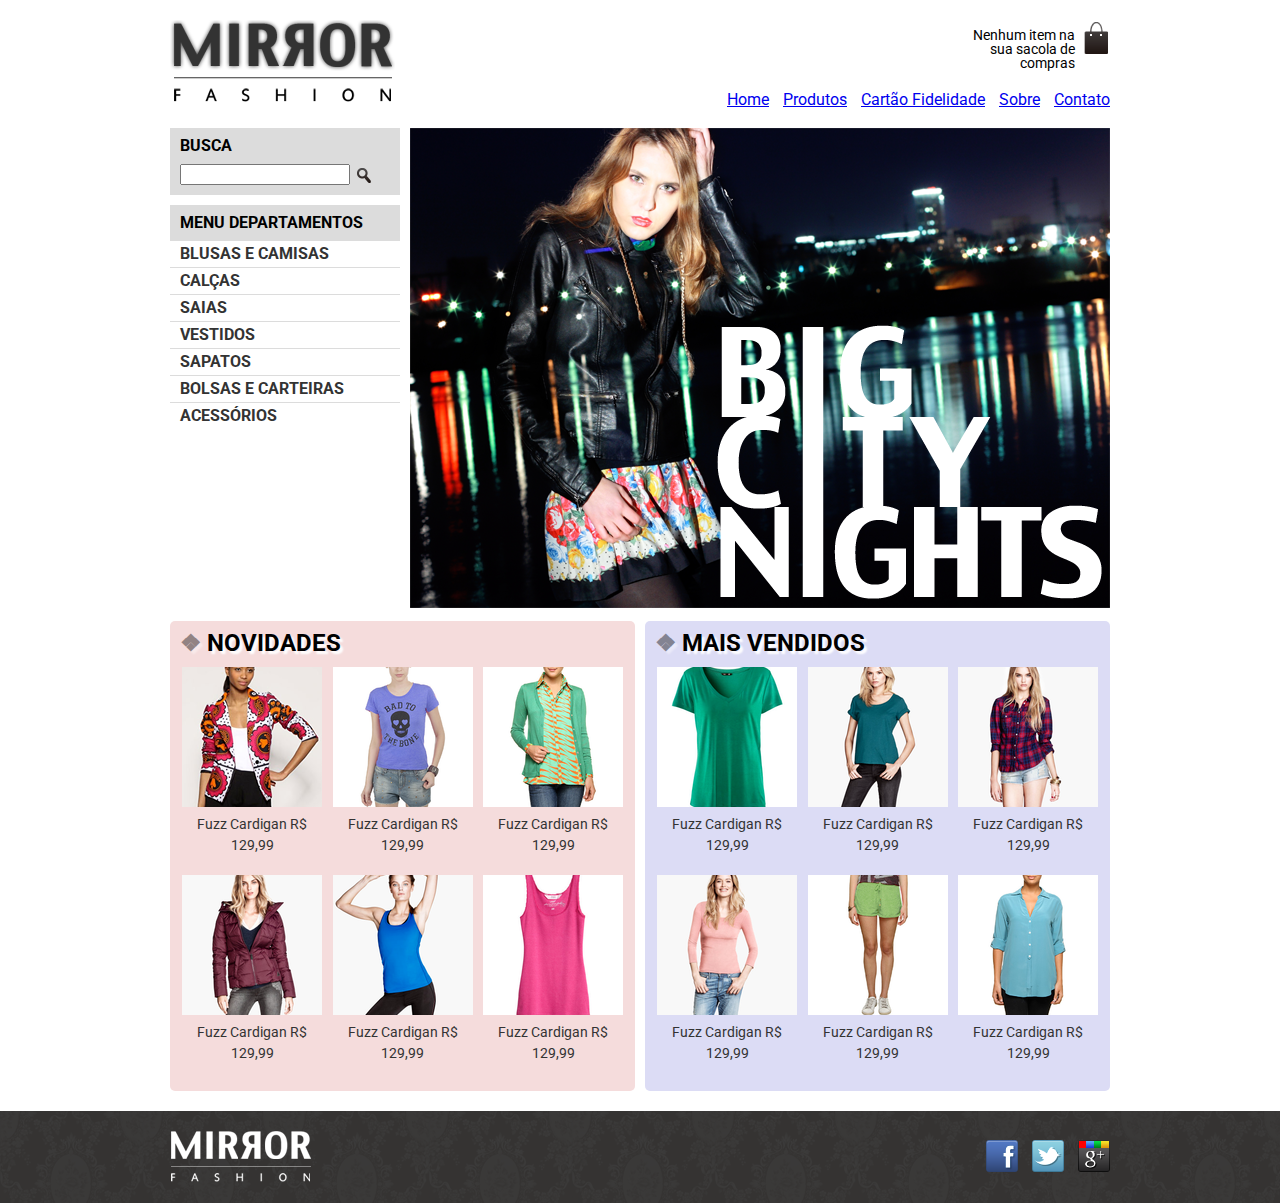
<file: mirrorfashion/index.html>
<!DOCTYPE html>
<html lang="pt-br">
<head>
    <meta charset="UTF-8">
    <meta name="viewport" content="width=device-width, initial-scale=1.0">
    <meta http-equiv="X-UA-Compatible" content="ie=edge">
    <title>Mirror Fashion | Home</title>
    <link rel="stylesheet" href="css/reset.css" />
    <link rel="stylesheet" href="css/geral.css" />
    <link rel="stylesheet" href="css/home.css" />
</head>
<body>
    <!-- Cabeçalho do Site-->
    <header id="topo" class="conteiner">
        <h1>
            <a href="index.html">
                <img src="img\logo.png" alt="Logo Mirror Fashion" />
            </a>
        </h1>
        <p class="sacola">
            Nenhum item na sua sacola de compras
        </p>
        <nav class="menu">
            <ul>
                <li><a href="index.html">Home</a></li>
                <li><a href="produtos.html">Produtos</a></li>
                <li><a href="cartaofidelidade.html">Cartão Fidelidade</a></li>
                <li><a href="sobre.html">Sobre</a></li>
                <li><a href="contato.html">Contato</a></li>
            </ul>
        </nav>  
    </header>
    <!-- FIM do Cabeçalho-->

    <!-- <main> representa o conteudo principal da página-->
    <main class="conteiner">
        <!--Começo do conteúdo-->
        <div class="flex-conteiner">
            <section class="departamentos-busca">
                <div class="busca">
                    <h2>Busca</h2>
                    <form>
                        <input type="text" />
                        <button>
                            Buscar
                        </button>
                    </form>
                </div>
                <nav class="menu-departamentos">
                    <h2>Menu Departamentos</h2>
                    <ul>
                        <li><a href="#">Blusas e Camisas</a>
                            <ul>
                                <li><a href="#">Item 1</a></li>
                                <li><a href="#">Item 2</a></li>
                                <li><a href="#">Item 3</a></li>
                                <li><a href="#">Item 4</a></li>
                                <li><a href="#">Item 5</a></li>
                            </ul>

                        </li>
                        <li><a href="#">Calças</a></li>
                        <li><a href="#">Saias</a></li>
                        <li><a href="#">Vestidos</a></li>
                        <li><a href="#">Sapatos</a></li>
                        <li><a href="#">Bolsas e Carteiras</a></li>
                        <li><a href="#">Acessórios</a></li>
                    </ul>        
                </nav>
            </section>
            <section class="banner-destaque">
                <figure>
                    <img src="img/destaque-home.png" alt="Promoção: Big City" />
                </figure>
            </section>
        </div>
        <div class="flex-conteiner paineis">
            <section class="novidades painel">
                <h2>Novidades</h2>
                <ol class="flex-conteiner">
                    <li>
                        <a href="produto.html">
                            <figure>
                                <img src="img/produtos/miniatura1.png" alt="Fuzz Cardigan">
                                <figcaption>Fuzz Cardigan R$ 129,99</figcaption>
                            </figure>
                        </a>
                    </li>
                    <li>
                        <a href="produto.html">
                            <figure>
                                <img src="img/produtos/miniatura2.png" alt="Fuzz Cardigan">
                                <figcaption>Fuzz Cardigan R$ 129,99</figcaption>
                            </figure>
                        </a>
                    </li>
                    <li>
                        <a href="produto.html">
                            <figure>
                                <img src="img/produtos/miniatura3.png" alt="Fuzz Cardigan">
                                <figcaption>Fuzz Cardigan R$ 129,99</figcaption>
                            </figure>
                        </a>
                    </li>
                    <li>
                        <a href="produto.html">
                            <figure>
                                <img src="img/produtos/miniatura4.png" alt="Fuzz Cardigan">
                                <figcaption>Fuzz Cardigan R$ 129,99</figcaption>
                            </figure>
                        </a>
                    </li>
                    <li>
                        <a href="produto.html">
                            <figure>
                                <img src="img/produtos/miniatura5.png" alt="Fuzz Cardigan">
                                <figcaption>Fuzz Cardigan R$ 129,99</figcaption>
                            </figure>
                        </a>
                    </li>
                    <li>
                        <a href="produto.html">
                            <figure>
                                <img src="img/produtos/miniatura6.png" alt="Fuzz Cardigan">
                                <figcaption>Fuzz Cardigan R$ 129,99</figcaption>
                            </figure>
                        </a>
                    </li>
                </ol>
            </section>
            <section class="mais-vendidos painel">
                <h2>Mais Vendidos</h2>
                <ol class="flex-conteiner">
                    <li>
                        <a href="produto.html">
                            <figure>
                                <img src="img/produtos/miniatura7.png" alt="Fuzz Cardigan">
                                <figcaption>Fuzz Cardigan R$ 129,99</figcaption>
                            </figure>
                        </a>
                    </li>
                    <li>
                        <a href="produto.html">
                            <figure>
                                <img src="img/produtos/miniatura8.png" alt="Fuzz Cardigan">
                                <figcaption>Fuzz Cardigan R$ 129,99</figcaption>
                            </figure>
                        </a>
                    </li>
                    <li>
                        <a href="produto.html">
                            <figure>
                                <img src="img/produtos/miniatura9.png" alt="Fuzz Cardigan">
                                <figcaption>Fuzz Cardigan R$ 129,99</figcaption>
                            </figure>
                        </a>
                    </li>
                    <li>
                        <a href="produto.html">
                            <figure>
                                <img src="img/produtos/miniatura10.png" alt="Fuzz Cardigan">
                                <figcaption>Fuzz Cardigan R$ 129,99</figcaption>
                            </figure>
                        </a>
                    </li>
                    <li>
                        <a href="produto.html">
                            <figure>
                                <img src="img/produtos/miniatura11.png" alt="Fuzz Cardigan">
                                <figcaption>Fuzz Cardigan R$ 129,99</figcaption>
                            </figure>
                        </a>
                    </li>
                    <li>
                        <a href="produto.html">
                            <figure>
                                <img src="img/produtos/miniatura12.png" alt="Fuzz Cardigan">
                                <figcaption>Fuzz Cardigan R$ 129,99</figcaption>
                            </figure>
                        </a>
                    </li>
                </ol>
            </section>
        </div>
          <!--Fim do conteúdo-->
    </main>
 
    <!-- Rodapé do Site -->
    <footer id="rodape">
        <div class="conteiner flex-conteiner">
            <img src="img/logo-rodape.png" />
            <nav class="social">
                <ul>
                    <li><a href="http://facebook.com"><span>Facebook</span></a></li>
                    <li><a href="http://twitter.com"><span>Twitter</span></a></li>
                    <li><a href="http://plus.google.com"><span>Google</span></a></li>
                </ul>
            </nav>
        </div>
    </footer>
    <!-- Fim do Rodapé -->
    <script src="js/jquery.js"></script>
    <script src="js/home.js"></script>
    <script src="js/banner.js"></script>
</body>
</html>
</file>
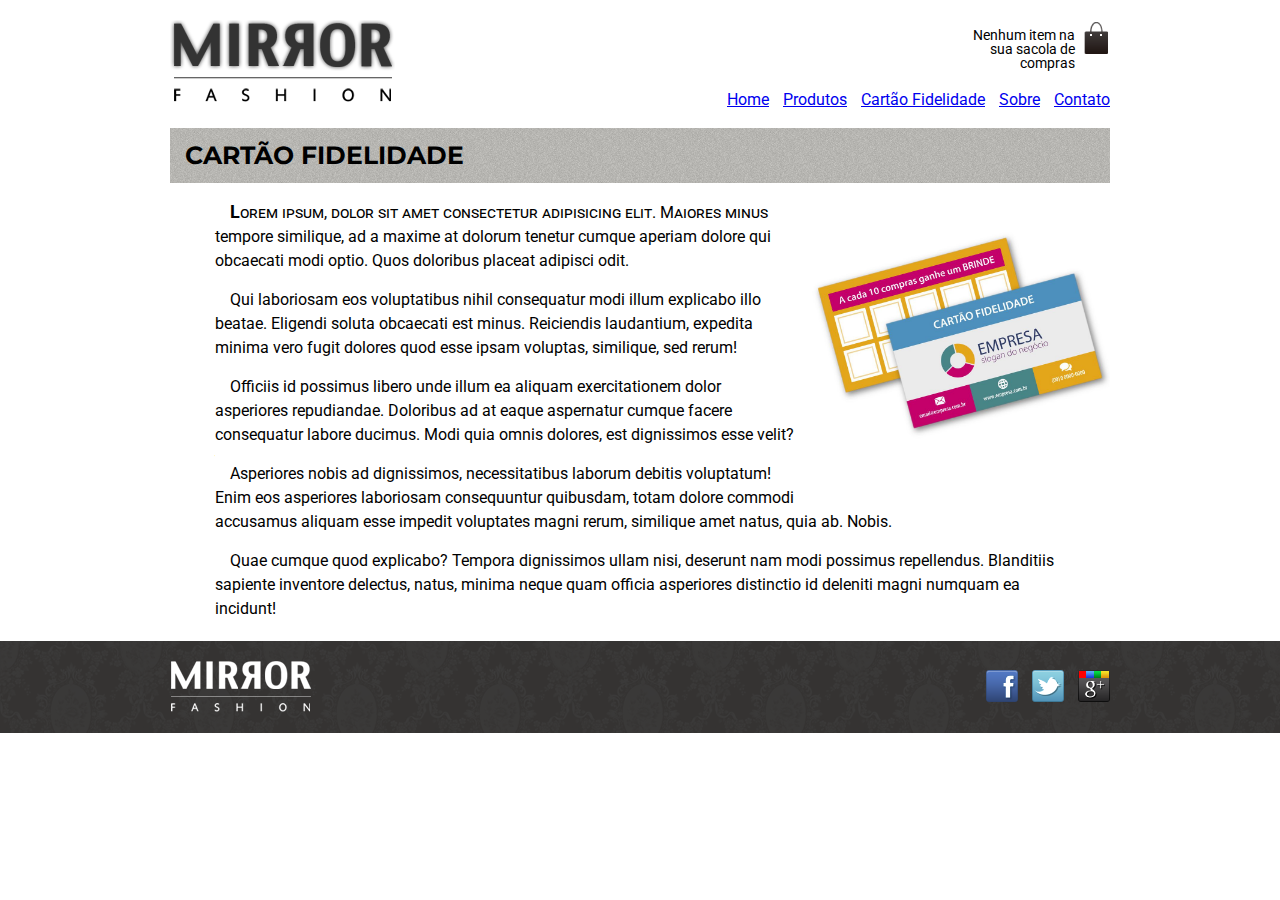
<file: mirrorfashion/cartaofidelidade.html>
<!DOCTYPE html>
<html lang="pt-br">
<head>
    <meta charset="UTF-8">
    <meta name="viewport" content="width=device-width, initial-scale=1.0">
    <meta http-equiv="X-UA-Compatible" content="ie=edge">
    <title>Mirror Fashion | Cartão Fidelidade</title>
    <link rel="stylesheet" href="css/reset.css" />
    <link rel="stylesheet" href="css/geral.css" />
    <link rel="stylesheet" href="css/cartao-fidelidade.css" />
</head>
<body>
    <!-- Cabeçalho do Site-->
    <header id="topo" class="conteiner">
        <h1>
            <a href="index.html">
                <img src="img\logo.png" alt="Logo Mirror Fashion" />
            </a>
        </h1>
        <p class="sacola">
            Nenhum item na sua sacola de compras
        </p>
        <nav class="menu">
            <ul>
                <li><a href="index.html">Home</a></li>
                <li><a href="produtos.html">Produtos</a></li>
                <li><a href="cartao-fidelidade.html">Cartão Fidelidade</a></li>
                <li><a href="sobre.html">Sobre</a></li>
                <li><a href="contato.html">Contato</a></li>
            </ul>
        </nav>  
    </header>
    <!-- FIM do Cabeçalho-->

    <!-- <main> representa o conteudo principal da página-->
    <main class="conteiner">
        <!--Começo do conteúdo-->

    <article class="pagina-cartao-fidelidade">
        <header class="cabecalhos">
        <h2>Cartão Fidelidade</h2>
        </header>

            <figure>
                <img src="img/cartao-fidelidade.jpg" alt="cartao fidelidade">
            </figure>

            <p>Lorem ipsum, dolor sit amet consectetur adipisicing elit. Maiores minus tempore similique, ad a maxime at dolorum tenetur cumque aperiam dolore qui obcaecati modi optio. Quos doloribus placeat adipisci odit.</p>

            <p>Qui laboriosam eos voluptatibus nihil consequatur modi illum explicabo illo beatae. Eligendi soluta obcaecati est minus. Reiciendis laudantium, expedita minima vero fugit dolores quod esse ipsam voluptas, similique, sed rerum!</p>

            <p>Officiis id possimus libero unde illum ea aliquam exercitationem dolor asperiores repudiandae. Doloribus ad at eaque aspernatur cumque facere consequatur labore ducimus. Modi quia omnis dolores, est dignissimos esse velit?</p>

            <p>Asperiores nobis ad dignissimos, necessitatibus laborum debitis voluptatum! Enim eos asperiores laboriosam consequuntur quibusdam, totam dolore commodi accusamus aliquam esse impedit voluptates magni rerum, similique amet natus, quia ab. Nobis.</p>

            <p>Quae cumque quod explicabo? Tempora dignissimos ullam nisi, deserunt nam modi possimus repellendus. Blanditiis sapiente inventore delectus, natus, minima neque quam officia asperiores distinctio id deleniti magni numquam ea incidunt!</p>
            
    </article>
          <!--Fim do conteúdo-->
    </main>
 
    <!-- Rodapé do Site -->
    <footer id="rodape">
        <div class="conteiner flex-conteiner">
            <img src="img/logo-rodape.png" />
            <nav class="social">
                <ul>
                    <li><a href="http://facebook.com"><span>Facebook</span></a></li>
                    <li><a href="http://twitter.com"><span>Twitter</span></a></li>
                    <li><a href="http://plus.google.com"><span>Google</span></a></li>
                </ul>
            </nav>
        </div>
    </footer>
    <!-- Fim do Rodapé -->
</body>
</html>
</file>
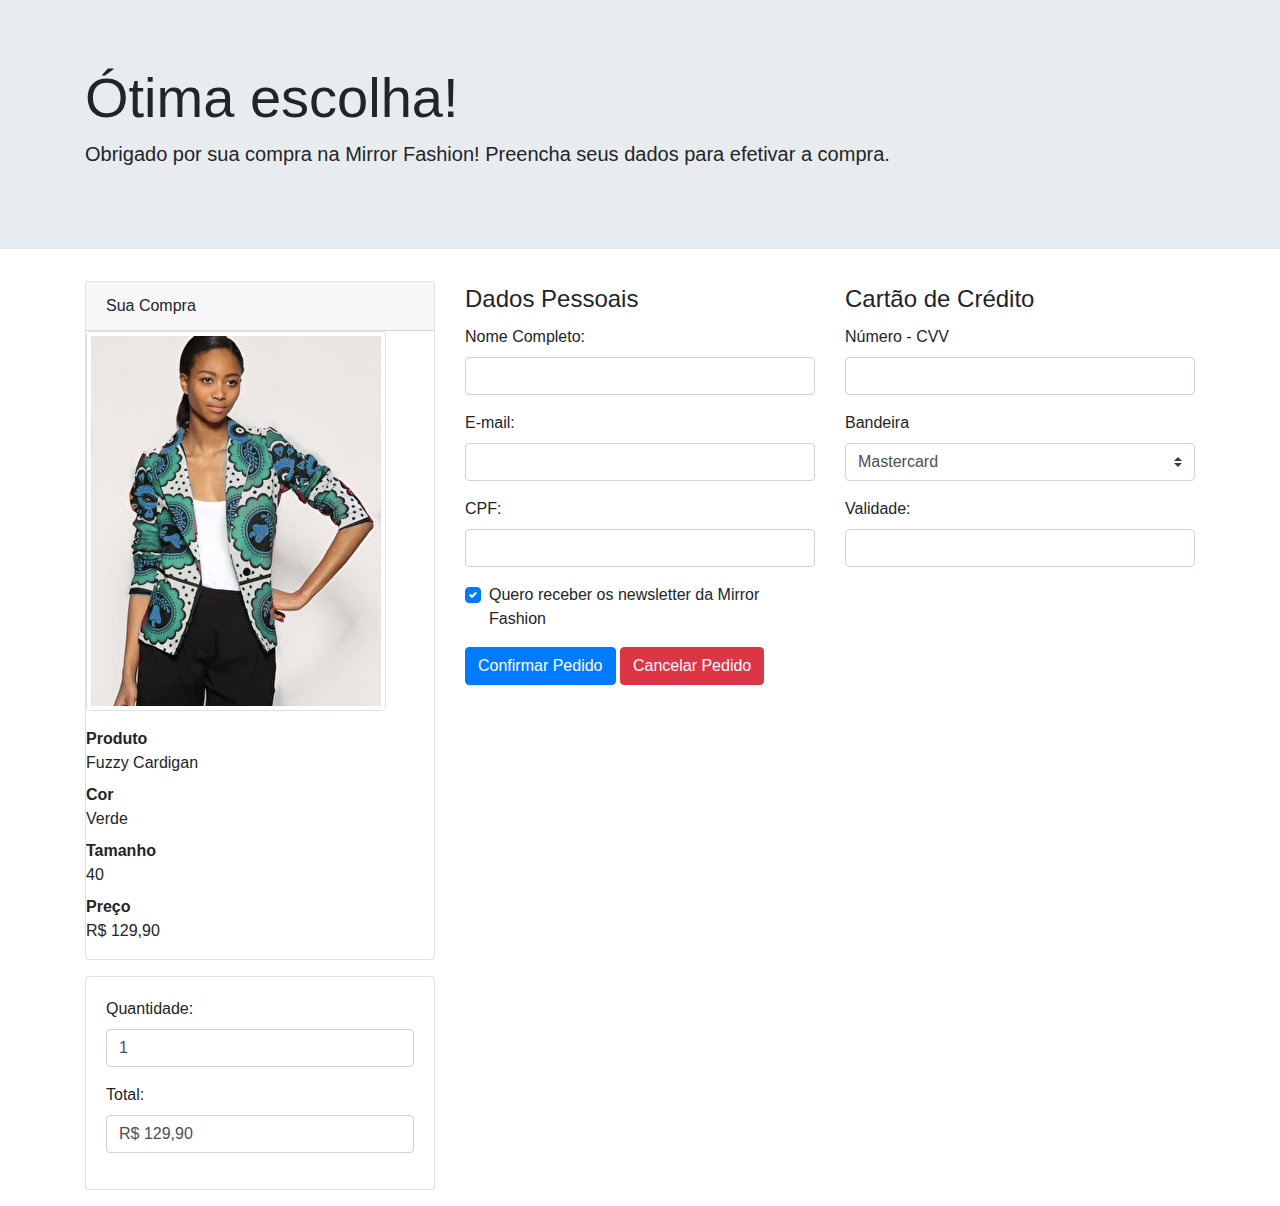
<file: mirrorfashion/checkout.html>
<!DOCTYPE html>
<html lang="en">
<head>
    <meta charset="UTF-8">
    <meta name="viewport" content="width=device-width, initial-scale=1.0">
    <meta http-equiv="X-UA-Compatible" content="ie=edge">
    <title>Checkout Mirror Fashion</title>
    <link rel="stylesheet" href="https://stackpath.bootstrapcdn.com/bootstrap/4.3.1/css/bootstrap.min.css" integrity="sha384-ggOyR0iXCbMQv3Xipma34MD+dH/1fQ784/j6cY/iJTQUOhcWr7x9JvoRxT2MZw1T" crossorigin="anonymous">
</head>
<body>
    <header class="jumbotron jumbotron-fluid">
        <div class="container">
            <h1 class="display-4">Ótima escolha!</h1>
            <p class="lead">
                Obrigado por sua compra na Mirror Fashion!
                Preencha seus dados para efetivar a compra.
            </p>
        </div>
    </header>
    <section class="container">
        <div class="row">
            <div class="col-md-4">
                <div class="card mb-3">
                    <div class="card-header">
                        Sua Compra
                    </div>
                    <div class="class-body">
                        <img src="img/produtos/foto1-verde.png" alt="Fuzz Cardigan" class="img-thumbnail mb-3" />
                        <dl>
                            <dt>Produto</dt>
                            <dd>Fuzzy Cardigan</dd>

                            <dt>Cor</dt>
                            <dd>Verde</dd>

                            <dt>Tamanho</dt>
                            <dd>40</dd>

                            <dt>Preço</dt>
                            <dd id="preco">R$ 129,90</dd>
                        </dl>        
                    </div>
                </div>
                <div class="card mb-3">
                    <div class="card-body">
                        <div class="form-group">
                            <label for="qtd">Quantidade:</label>
                            <input type="number" id="qtd" min="1" max="99" value="1" class="form-control" />
                        </div>
                        <div class="form-group">
                            <label for="total">Total:</label>
                            <output id="total" class="form-control">
                                R$ 129,90
                            </output>
                        </div>
                    </div>
                </div>    
            </div>
            <form class="col-md-8">
                <div class="row">
                    <fieldset class="col-md-6">
                        <legend>Dados Pessoais</legend>
                        <div class="form-group">
                            <label for="nome">Nome Completo:</label>
                            <input type="text" id="nome" class="form-control" />
                        </div>
                        <div class="form-group">
                            <label for="email">E-mail:</label>
                            <input type="email" id="email" class="form-control" />
                        </div>
                        <div class="form-group">
                            <label for="cpf">CPF:</label>
                            <input type="text" id="cpf" class="form-control" data-mask="999.999.999-99" />
                        </div>
                        <div class="form-group custom-control custom-checkbox">
                            <input type="checkbox" class="custom-control-input" id="news" checked />
                            <label class="custom-control-label" for="news">
                                Quero receber os newsletter da Mirror Fashion
                            </label>
                        </div>
                    </fieldset>
                    <fieldset class="col-md-6">
                        <legend>Cartão de Crédito</legend>
                        <div class="form-group">
                            <label for="numerocvv">Número - CVV</label>
                            <input type="text" class="form-control" id="numerocvv" />
                        </div>
                        <div class="form-group">
                            <label for="bandeira">Bandeira</label> 
                            <select id="bandeira" class="custom-select">
                                <option value="master">Mastercard</option>
                                <option value="visa">Visa</option>
                                <option value="amex">AmericanExpress</option>
                            </select>
                        </div>
                        <div class="form-group">
                            <label for="validade">Validade:</label>
                            <input type="text" class="form-control" id="validade" data-mask="99/9999" />
                        </div>
                    </fielset>
                </div>
                <button type="submit" class="btn btn-primary">
                    Confirmar Pedido
                </button>
                <a href="produto.html" class="btn btn-danger">
                    Cancelar Pedido
                </a>
            </form>
        </div>
    </section>
    <script src="js/jquery.js"></script>
    <script src="js/inputmask-plugin.js"></script>
    <script src="js/total.js"></script>
</body>
</html>
</file>
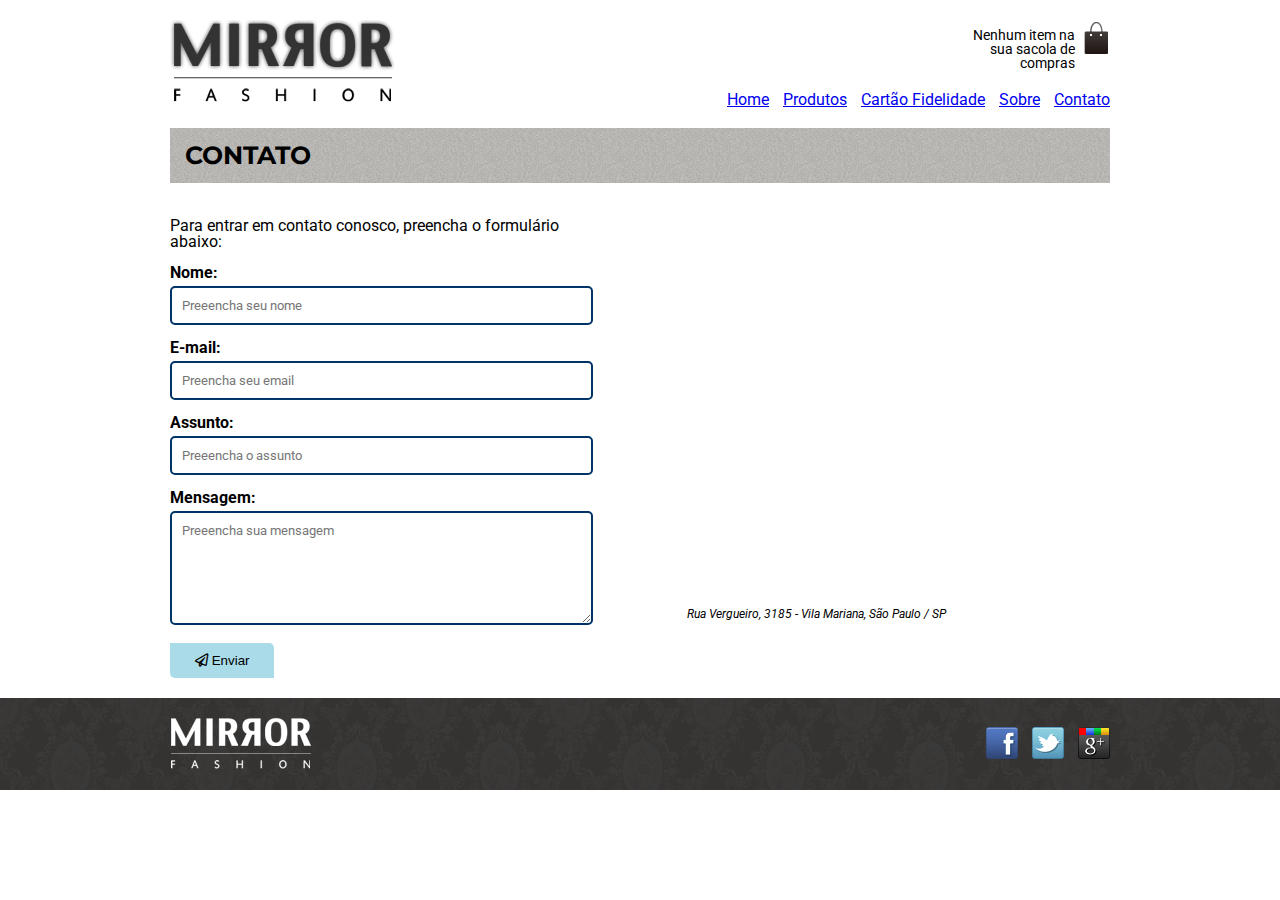
<file: mirrorfashion/contato.html>
<!DOCTYPE html>
<html lang="pt-br">

<head>
    <meta charset="UTF-8">
    <meta name="viewport" content="width=device-width, initial-scale=1.0">
    <meta http-equiv="X-UA-Compatible" content="ie=edge">
    <title>Mirror Fashion | Contato</title>
    <link rel="stylesheet" href="css/reset.css" />
    <link rel="stylesheet" href="css/geral.css" />
    <link rel="stylesheet" href="css/contato.css" />
    <link rel="stylesheet" href="https://cdnjs.cloudflare.com/ajax/libs/font-awesome/5.9.0/css/all.css">
</head>

<body>
    <!-- Cabeçalho do Site-->
    <header id="topo" class="conteiner">
        <h1>
            <a href="index.html">
                <img src="img\logo.png" alt="Logo Mirror Fashion" />
            </a>
        </h1>
        <p class="sacola">
            Nenhum item na sua sacola de compras
        </p>
        <nav class="menu">
            <ul>
                <li><a href="index.html">Home</a></li>
                <li><a href="produtos.html">Produtos</a></li>
                <li><a href="cartao-fidelidade.html">Cartão Fidelidade</a></li>
                <li><a href="sobre.html">Sobre</a></li>
                <li><a href="contato.html">Contato</a></li>
            </ul>
        </nav>
    </header>
    <!-- FIM do Cabeçalho-->

    <!-- <main> representa o conteudo principal da página-->
    <main class="conteiner">
        <!--Começo do conteúdo-->
        <article class="pagina-contato">
            <header class="cabecalhos">
                <h2>Contato</h2>
            </header>
            <div class="flex-conteiner">
                <form method="POST">
                    <p>Para entrar em contato conosco, preencha o formulário abaixo:</p>
                    <label>
                        <strong>Nome:</strong>
                        <input type="text" name="nome" placeholder="Preeencha seu nome" required />
                    </label>
                    <label>
                        <strong>E-mail:</strong>
                        <input type="email" name="email" placeholder="Preencha seu email" required />
                    </label>
                    <label>
                        <strong>Assunto:</strong>
                        <input type="text" name="assunto" placeholder="Preeencha o assunto" required />
                    </label>
                    <label>
                        <strong>Mensagem:</strong>
                        <textarea name="mensagem" placeholder="Preeencha sua mensagem" rows="6"></textarea>
                    </label>
                    <button type="submit" class="btn">
                        <i class="far fa-paper-plane"></i>
                         Enviar
                    </button>                    
                </form>
                <aside class="flex-conteiner">
                    <iframe src="https://www.google.com/maps/embed?pb=!1m18!1m12!1m3!1d3656.448190844626!2d-46.63466568502168!3d-23.58825398466957!2m3!1f0!2f0!3f0!3m2!1i1024!2i768!4f13.1!3m3!1m2!1s0x94ce5a2b2ed7f3a1%3A0xab35da2f5ca62674!2sCaelum+-+Education+and+Innovation!5e0!3m2!1sen!2sbr!4v1564843411045!5m2!1sen!2sbr" frameborder="0" style="border:0" allowfullscreen></iframe>
                    <p>
                        <em>Rua Vergueiro, 3185 - Vila Mariana, São Paulo / SP</em>
                    </p>
                </aside>
            </div>
        </article>
    </main>

    <!-- Rodapé do Site -->
    <footer id="rodape">
        <div class="conteiner flex-conteiner">
            <img src="img/logo-rodape.png" />
            <nav class="social">
                <ul>
                    <li><a href="http://facebook.com"><span>Facebook</span></a></li>
                    <li><a href="http://twitter.com"><span>Twitter</span></a></li>
                    <li><a href="http://plus.google.com"><span>Google</span></a></li>
                </ul>
            </nav>
        </div>
    </footer>
    <!-- Fim do Rodapé -->
</body>

</html>
</file>
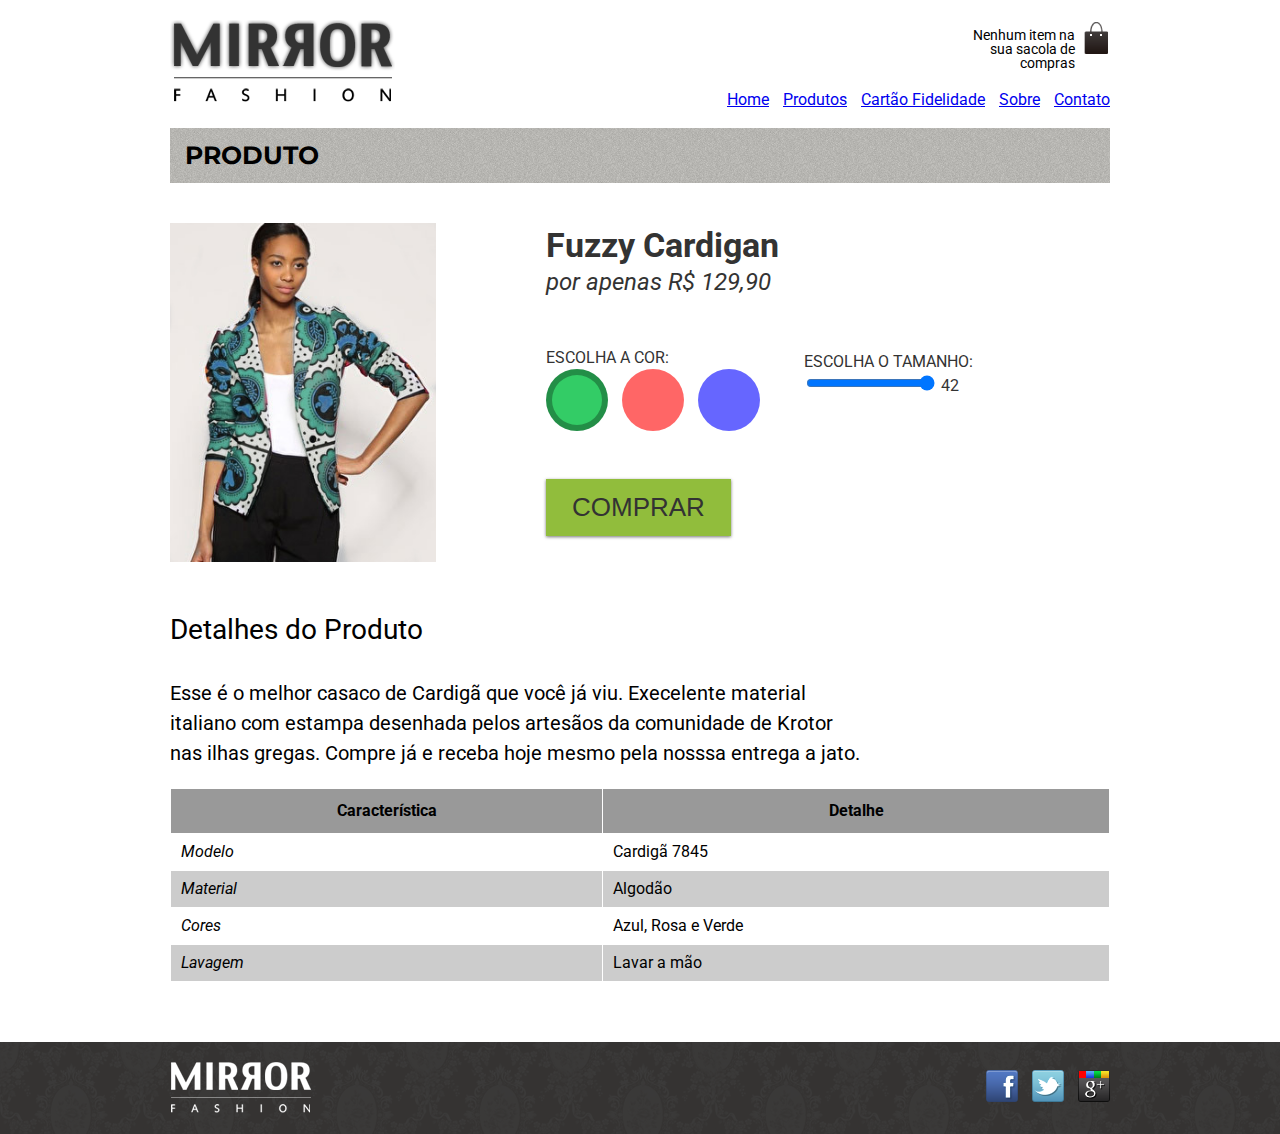
<file: mirrorfashion/produto.html>
<!DOCTYPE html>
<html lang="pt-br">

<head>
    <meta charset="UTF-8">
    <meta name="viewport" content="width=device-width, initial-scale=1.0">
    <meta http-equiv="X-UA-Compatible" content="ie=edge">
    <title>Mirror Fashion | Cartão Fidelidade</title>
    <link rel="stylesheet" href="css/reset.css" />
    <link rel="stylesheet" href="css/geral.css" />
    <link rel="stylesheet" href="css/produto.css" />
</head>

<body>
    <!-- Cabeçalho do Site-->
    <header id="topo" class="conteiner">
        <h1>
            <a href="index.html">
                <img src="img\logo.png" alt="Logo Mirror Fashion" />
            </a>
        </h1>
        <p class="sacola">
            Nenhum item na sua sacola de compras
        </p>
        <nav class="menu">
            <ul>
                <li><a href="index.html">Home</a></li>
                <li><a href="produtos.html">Produtos</a></li>
                <li><a href="cartao-fidelidade.html">Cartão Fidelidade</a></li>
                <li><a href="sobre.html">Sobre</a></li>
                <li><a href="contato.html">Contato</a></li>
            </ul>
        </nav>
    </header>
    <!-- FIM do Cabeçalho-->

    <!-- <main> representa o conteudo principal da página-->
    <main class="conteiner">
        <!--Começo do conteúdo-->

       <article class="pagina-produto">
           <header class="cabecalhos">
            <h2>Produto</h2>
           </header>
            <div class="produto">
                <h3>Fuzzy Cardigan</h3>
                <p>por apenas R$ 129,90</p>
                <form action="checkout.html">   
                <fieldset class="cores">
                    <legend>Escolha a cor:</legend>
                    <input type="radio" name="cor" value="verde" id="verde" checked />
                    <label for="verde">
                        <img src="img/produtos/foto1-verde.png" alt="">
                    </label>

                    <input type="radio" name="cor" value="rosa" id="rosa" />
                    <label for="rosa">
                        <img src="img/produtos/foto1-rosa.png" alt="">
                    </label>

                    <input type="radio" name="cor" value="azul" id="azul">
                    <label for="azul">
                        <img src="img/produtos/foto1-azul.png" alt="">
                    </label>
                </fieldset>
                <fieldset class="tamanhos">
                    <legend> Escolha o tamanho:</legend>
                    <input type="range" min="36" max="42" value="42" step="2" name="tamanho" id="tamanho" />
                    <output for="tamanho">42</output>
                </fieldset>
                <button class="comprar">
                    Comprar
                </button>
            </form>
        </div>
        <div class="detalhes">
        <h4>Detalhes do Produto</h4>
        <p>
            Esse é o melhor casaco de Cardigã que você já viu.
            Execelente material italiano com estampa desenhada 
            pelos artesãos da comunidade de Krotor nas ilhas gregas.
            Compre já e receba hoje mesmo pela nosssa entrega a jato.
        </p>
        <table>
            <thead>
                <tr>
                    <th>Característica</th>
                    <th>Detalhe</th>
                </tr>
            </thead>
            <tbody>
                <tr>
                    <td>Modelo</td>
                    <td>Cardigã 7845</td>
                </tr>
                <tr>
                    <td>Material</td>
                    <td>Algodão</td>
                </tr>
                <tr>
                    <td>Cores</td>
                    <td>Azul, Rosa e Verde</td>
                </tr>
                <tr>
                    <td>Lavagem</td>
                    <td>Lavar a mão</td>
                </tr>
            </tbody>
        </table>

        </div>
       </article>

        <!--Fim do conteúdo-->
    </main>

    <!-- Rodapé do Site -->
    <footer id="rodape">
        <div class="conteiner flex-conteiner">
            <img src="img/logo-rodape.png" />
            <nav class="social">
                <ul>
                    <li><a href="http://facebook.com"><span>Facebook</span></a></li>
                    <li><a href="http://twitter.com"><span>Twitter</span></a></li>
                    <li><a href="http://plus.google.com"><span>Google</span></a></li>
                </ul>
            </nav>
        </div>
    </footer>
    <!-- Fim do Rodapé -->
    <script src="js/produto.js"></script>
</body>

</html>
</file>
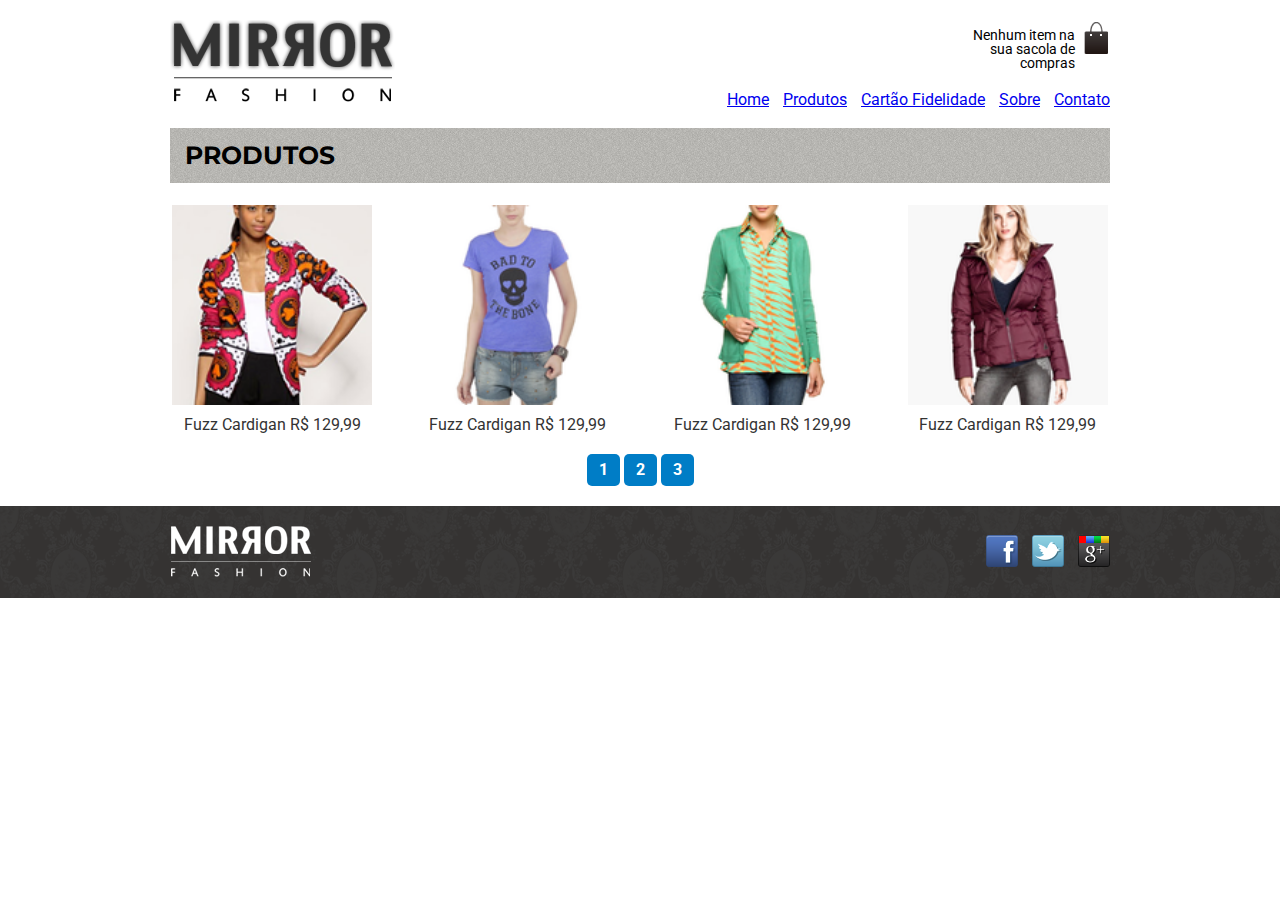
<file: mirrorfashion/produtos.html>
<!DOCTYPE html>
<html lang="pt-br">

<head>
    <meta charset="UTF-8">
    <meta name="viewport" content="width=device-width, initial-scale=1.0">
    <meta http-equiv="X-UA-Compatible" content="ie=edge">
    <title>Mirror Fashion | Cartão Fidelidade</title>
    <link rel="stylesheet" href="css/reset.css" />
    <link rel="stylesheet" href="css/geral.css" />
    <link rel="stylesheet" href="css/produtos.css" />
</head>

<body>
    <!-- Cabeçalho do Site-->
    <header id="topo" class="conteiner">
        <h1>
            <a href="index.html">
                <img src="img\logo.png" alt="Logo Mirror Fashion" />
            </a>
        </h1>
        <p class="sacola">
            Nenhum item na sua sacola de compras
        </p>
        <nav class="menu">
            <ul>
                <li><a href="index.html">Home</a></li>
                <li><a href="produtos.html">Produtos</a></li>
                <li><a href="cartao-fidelidade.html">Cartão Fidelidade</a></li>
                <li><a href="sobre.html">Sobre</a></li>
                <li><a href="contato.html">Contato</a></li>
            </ul>
        </nav>
    </header>
    <!-- FIM do Cabeçalho-->

    <!-- <main> representa o conteudo principal da página-->
    <main class="conteiner">
        <!--Começo do conteúdo-->

        <article class="pagina-produtos">
            <header class="cabecalhos">
                <h2>Produtos</h2>
            </header>        
                <div>
                    <ol class= "flex-conteiner">
                        <li>
                            <a href="produto.html">
                                <figure>
                                    <img src="img/produtos/miniatura1.png" alt="Fuzz Cardigan">
                                    <figcaption>Fuzz Cardigan R$ 129,99</figcaption>
                                </figure>
                            </a>
                        </li>
                        <li>
                            <a href="produto.html">
                                <figure>
                                    <img src="img/produtos/miniatura2.png" alt="Fuzz Cardigan">
                                    <figcaption>Fuzz Cardigan R$ 129,99</figcaption>
                                </figure>
                            </a>
                        </li>
                        <li>
                            <a href="produto.html">
                                <figure>
                                    <img src="img/produtos/miniatura3.png" alt="Fuzz Cardigan">
                                    <figcaption>Fuzz Cardigan R$ 129,99</figcaption>
                                </figure>
                            </a>
                        </li>
                        <li>
                            <a href="produto.html">
                                <figure>
                                    <img src="img/produtos/miniatura4.png" alt="Fuzz Cardigan">
                                    <figcaption>Fuzz Cardigan R$ 129,99</figcaption>
                                </figure>
                            </a>
                        </li>
                    </ol>
                </div>

                <nav>
                    <a href=" ">1</a>
                    <a href=" ">2</a>
                    <a href=" ">3</a>
                </nav>
        </article>

        <!--Fim do conteúdo-->
    </main>

    <!-- Rodapé do Site -->
    <footer id="rodape">
        <div class="conteiner flex-conteiner">
            <img src="img/logo-rodape.png" />
            <nav class="social">
                <ul>
                    <li><a href="http://facebook.com"><span>Facebook</span></a></li>
                    <li><a href="http://twitter.com"><span>Twitter</span></a></li>
                    <li><a href="http://plus.google.com"><span>Google</span></a></li>
                </ul>
            </nav>
        </div>
    </footer>
    <!-- Fim do Rodapé -->
</body>

</html>
</file>
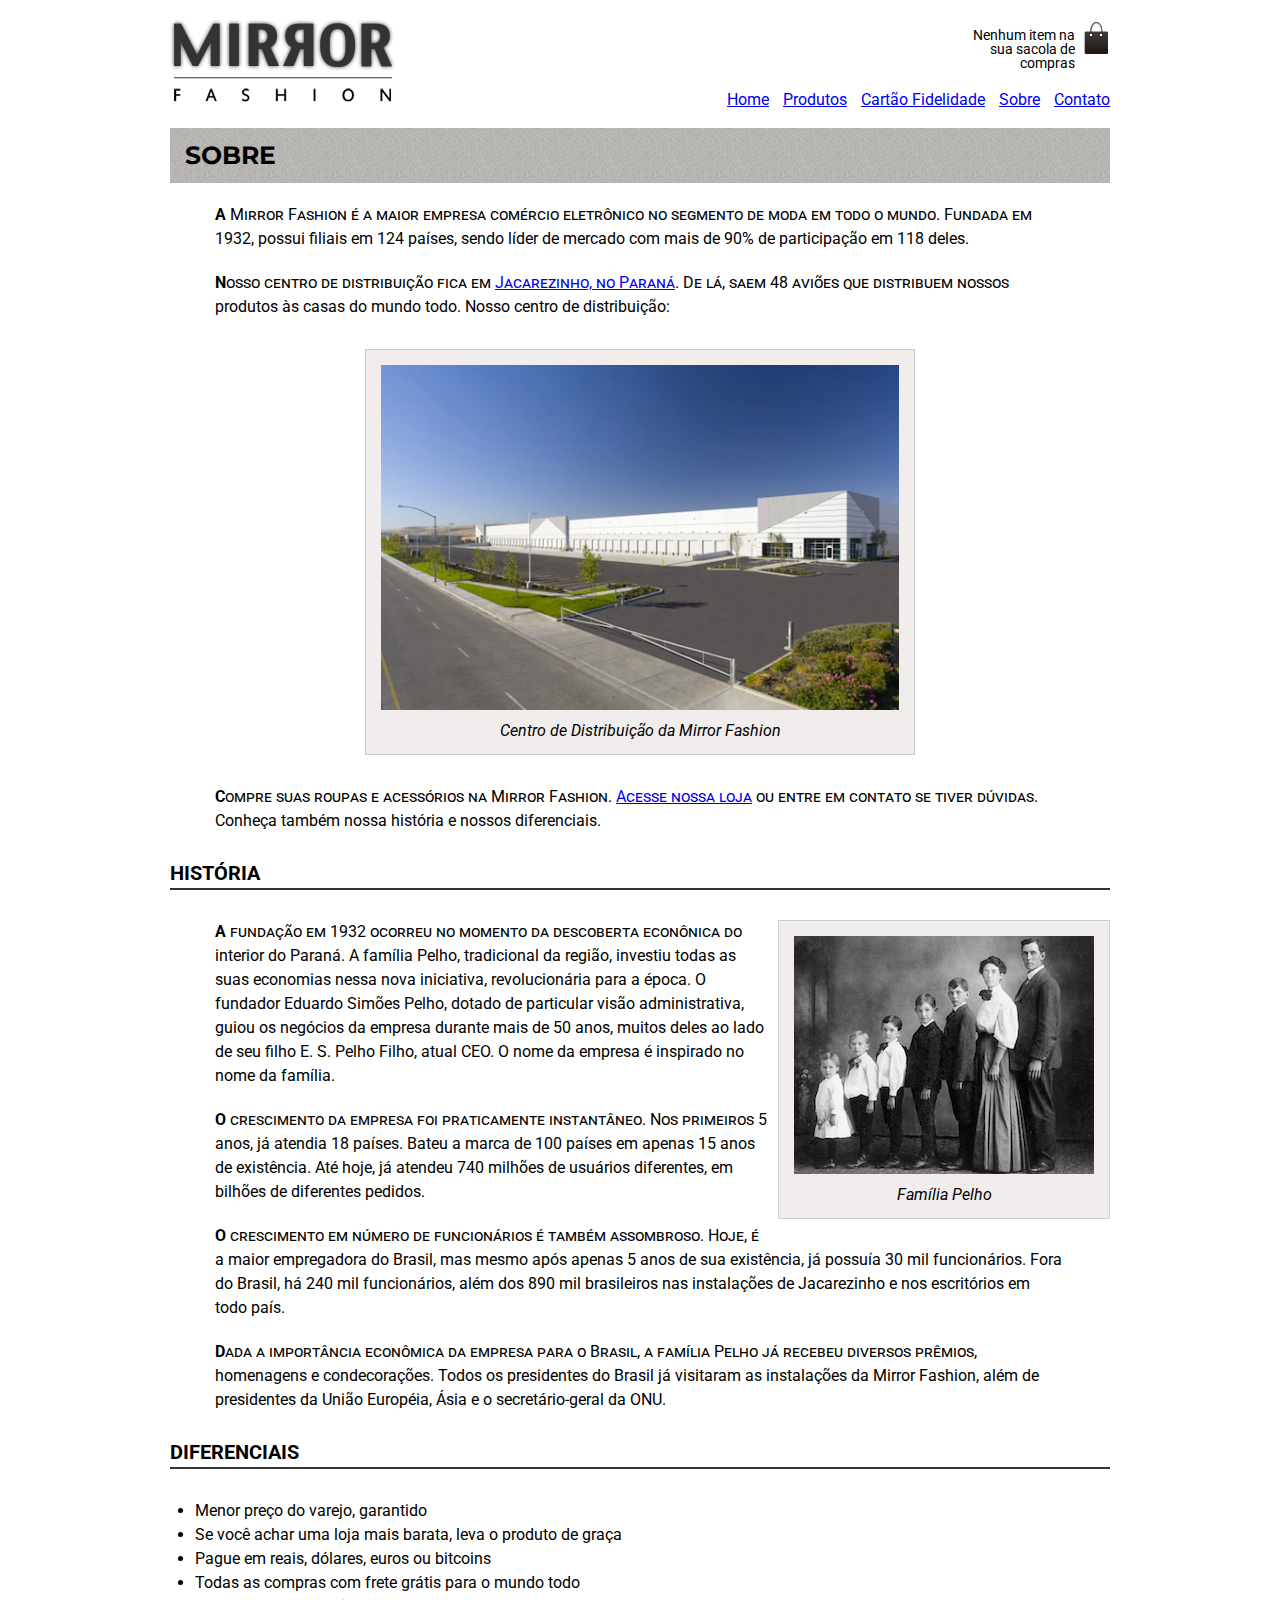
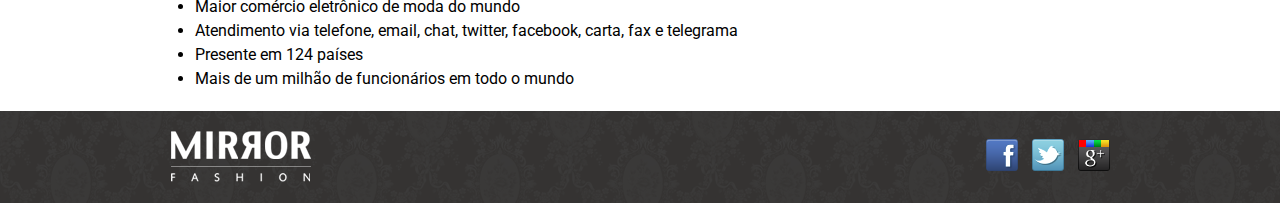
<file: mirrorfashion/sobre.html>
<!DOCTYPE html>
<html lang="pt-br">
<head>
    <meta charset="UTF-8">
    <meta name="viewport" content="width=device-width, initial-scale=1.0">
    <meta http-equiv="X-UA-Compatible" content="ie=edge">
    <title>Mirror Fashion | Sobre</title>
    <link rel="stylesheet" href="css/reset.css" />
    <link rel="stylesheet" href="css/geral.css" />
    <link rel="stylesheet" href="css/sobre.css" />
</head>
<body>
    <!-- Cabeçalho do Site-->
    <header id="topo" class="conteiner">
        <h1>
            <a href="index.html">
                <img src="img\logo.png" alt="Logo Mirror Fashion" />
            </a>
        </h1>
        <p class="sacola">
            Nenhum item na sua sacola de compras
        </p>
        <nav class="menu">
            <ul>
                <li><a href="index.html">Home</a></li>
                <li><a href="produtos.html">Produtos</a></li>
                <li><a href="cartao-fidelidade.html">Cartão Fidelidade</a></li>
                <li><a href="sobre.html">Sobre</a></li>
                <li><a href="contato.html">Contato</a></li>
            </ul>
        </nav>  
    </header>
    <!-- FIM do Cabeçalho-->

    <!-- <main> representa o conteudo principal da página-->
    <main class="conteiner">
        <!--Começo do conteúdo-->
        <article class="pagina-sobre">
            <header class="cabecalhos">
                <h2>Sobre</h2>
            </header>
            
            <p>
            A Mirror Fashion é a maior empresa comércio eletrônico no segmento de moda em todo o mundo. 
            Fundada em 1932, possui filiais em 124 países, sendo líder de mercado com mais de 90% de 
            participação em 118 deles.
            </p>

            <P>
            Nosso centro de distribuição fica em <a href="https://maps.google.com/?q=Jacarezinho" target="_blank"> Jacarezinho, no Paraná</a>. De lá, saem 48 aviões que 
            distribuem nossos produtos às casas do mundo todo. Nosso centro de distribuição:
            </P>     
            
            <figure id="centro-distribuicao">
                <img src="img/centro-distribuicao.png" alt="Centro de Distribuição da Mirror Fashion" />
                <figcaption>
                    Centro de Distribuição da Mirror Fashion
                </figcaption>    
            </figure>

            <P>
            Compre suas roupas e acessórios na Mirror Fashion. <a href="index.html">Acesse nossa loja</a> ou entre em contato 
            se tiver dúvidas. Conheça também nossa história e nossos diferenciais.
            </P>
            
            <h3>História</h3>

            <figure id="familia-pelho">
                <img src="img/familia-pelho.jpg" alt="Família Pelho" />
                <figcaption>
                    Família Pelho
                </figcaption>
            </figure>
            
            <p>
            A fundação em 1932 ocorreu no momento da descoberta econônica do interior do Paraná. A 
            família Pelho, tradicional da região, investiu todas as suas economias nessa nova iniciativa, 
            revolucionária para a época. O fundador Eduardo Simões Pelho, dotado de particular visão 
            administrativa, guiou os negócios da empresa durante mais de 50 anos, muitos deles ao lado 
            de seu filho E. S. Pelho Filho, atual CEO. O nome da empresa é inspirado no nome da família.
            </p>  
            
            <p>
            O crescimento da empresa foi praticamente instantâneo. Nos primeiros 5 anos, já atendia 18 países. 
            Bateu a marca de 100 países em apenas 15 anos de existência. Até hoje, já atendeu 740 milhões 
            de usuários diferentes, em bilhões de diferentes pedidos.
            </p>
            
            <P>
            O crescimento em número de funcionários é também assombroso. Hoje, é a maior empregadora do 
            Brasil, mas mesmo após apenas 5 anos de sua existência, já possuía 30 mil funcionários. Fora do 
            Brasil, há 240 mil funcionários, além dos 890 mil brasileiros nas instalações de Jacarezinho e 
            nos escritórios em todo país.
            </p>
            
            <p>
            Dada a importância econômica da empresa para o Brasil, a família Pelho já recebeu diversos prêmios, 
            homenagens e condecorações. Todos os presidentes do Brasil já visitaram as instalações da Mirror 
            Fashion, além de presidentes da União Européia, Ásia e o secretário-geral da ONU.
            </p>

            <h3>Diferenciais</h3>

            <ul>
            <li> Menor preço do varejo, garantido</li>
            <li> Se você achar uma loja mais barata, leva o produto de graça</li>
            <li> Pague em reais, dólares, euros ou bitcoins</li>
            <li> Todas as compras com frete grátis para o mundo todo</li>
            <li> Maior comércio eletrônico de moda do mundo</li>
            <li> Atendimento via telefone, email, chat, twitter, facebook, carta, fax e telegrama</li>
            <li> Presente em 124 países</li>
            <li> Mais de um milhão de funcionários em todo o mundo</li>
            </ul>    
                    
        </article>
          <!--Fim do conteúdo-->
    </main>
 
    <!-- Rodapé do Site -->
    <footer id="rodape">
        <div class="conteiner flex-conteiner">
            <img src="img/logo-rodape.png" />
            <nav class="social">
                <ul>
                    <li><a href="http://facebook.com"><span>Facebook</span></a></li>
                    <li><a href="http://twitter.com"><span>Twitter</span></a></li>
                    <li><a href="http://plus.google.com"><span>Google</span></a></li>
                </ul>
            </nav>
        </div>
    </footer>
    <!-- Fim do Rodapé -->
</body>
</html>
</file>
<file: mirrorfashion/css/geral.css>
@import url('https://fonts.googleapis.com/css?family=Montserrat:400,800|Roboto:400,700,900&display=swap');

*{
    box-sizing: border-box;
}

body {
    font-family: 'Roboto', sans-serif;
    font-weight: 400;
    font-size: 16px;
}

/* Conteiner centralizador do Layout*/
.conteiner{
    width: 940px;
    margin: 0 auto;
    
}
.flex-conteiner{
    display:flex;
    justify-content: space-between;
    align-items: flex-start;
    flex-wrap: wrap;
}

/* Topo */

#topo {
    position: relative;
    margin-top: 20px;
    margin-bottom: 20px;
}

#topo .sacola{
    position: absolute;
    top: 0;
    right: 0;
    width: 140px;
    background-image: url('../img/sacola.png');
    background-repeat: no-repeat;
    background-position: top right;
    padding-right: 35px;
    padding-top: 8px;
    text-align: right;
    font-size: 14px;
}

#topo .menu{
    position: absolute;
    bottom: 0;
    right: 0;
    
}
#topo .menu li{
    display: inline;
    margin-left: 10px;
}
/* Rodapé */
#rodape{
    background-image: url('../img/fundo-rodape.png');   
    padding: 20px 0;
    margin-top: 20px;
}
#rodape .social a{
    width: 32px;
    height: 32px;
    display: block;
}
/*
*= contem
^= começa
$= termina
*/
#rodape .social a[href *= 'facebook.com']{
    background-image: url('../img/facebook.png')
}
#rodape .social a[href *='twitter.com']{
    background-image: url('../img/twitter.png');
}
#rodape .social a[href *='google.com']{
    background-image: url('../img/googleplus.png')
}

#rodape .social a span{
    display: none;
}

#rodape .social li{
    display: inline-block;
    margin-left: 10px;
}

#rodape .flex-conteiner {
    align-items: center;
}

/* Cabeçalhos geral*/
.cabecalhos{
    font-size: 25px;
    padding: 15px;
    background: url('../img/sobre-background.jpg');
    text-transform: uppercase;
    font-weight: bold;
    font-family: 'Montserrat', sans-serif;
}

/* Mobile (Adaptação do Topo e do rodapé) */
@media (max-width: 630px){
    .conteiner{
        width: 96%;
    }

    #topo h1{
        text-align: center;
    }

    #topo .menu{
        position: static;
        text-align: center;
        margin-top: 15px;
    }

    #topo .menu li{
        margin: 8px;
        display: inline-block;
    }

    #topo .sacola{
        position: fixed;
        top: initial;
        bottom: 5px;
        right: 5px;
        text-indent: -9999px;
        width: 60px;
        height: 60px;
        border-radius: 70px;
        border: 2px solid blue;
        text-align: initial;
        background-color: white;
        background-position: center center; /* Centralizar o background no X e Y */
        opacity: 0.6; /*vai de 0 a 1 */
        z-index: 10; /* (profundidade) mais em cima o elemento fica */
        transition: .5s;
    }
    #topo .sacola:hover {
        opacity: 1;
    }

    #rodape {
        padding-bottom: 70px;
    }
}
</file>
<file: mirrorfashion/css/home.css>
.busca,
.menu-departamentos{
     background-color: #dcdcdc;
     font-weight: bold;
     text-transform: uppercase;
     width: 230px;
}

.busca h2,
.busca form,
.menu-departamentos h2{
    padding: 10px;
}

.busca h2,
.menu-departamentos h2{
    font-size: 16px;
}

.busca form{
    padding-top: 0;
}

.busca form input[type=text]{
    width: 170px;
}

.busca button{
    background-image: url('../img/busca.png');
    background-repeat: no-repeat;
    background-position: center; /* center center x e y*/
    background-color: transparent;
    width: 20px;
    height: 20px; 
    border: none;
    text-indent: -9999px; /* ou span display:none no button*/
}

.menu-departamentos {
    margin-top: 10px;
}

.menu-departamentos li{
    background-color: white;
    margin-bottom: 1px;
    padding: 5px 10px;
}

.menu-departamentos a{
    text-decoration: none;
    color: #333;    
}

.banner-destaque {  
    width: 700px;
}

.banner-destaque img{
    width: 100%;   
}

/* Painéis */
.paineis {
    margin-top: 10px;
}

.painel {
    width: 465px;
    padding: 10px;
    border-radius: 5px;
}

.painel h2{
    font-size: 24px;
    font-weight: bold;
    text-transform: uppercase;
    margin-bottom: 10px;
    text-shadow: 3px 3px 2px #fff;
}

.painel h2::before {
    content: '\2756';
    padding-right: 5px;
    opacity: .4;

/* opacity = sempre um valor entre 0 e 1
0 = totalmente transparente
1 = totalemente opa
*/

}

.painel li{
    width: 140px;
    margin: 2px;    
    padding-bottom: 10px;
    transition: .5s;
}



.painel li:hover{
    background-color: #fff;
    box-shadow: 0 0 5px #333;
    z-index: 2;
    border-radius: 10px;
    overflow: hidden;        
    transform: scale(1.2) rotate(5deg);    
}

.painel li:nth-child(odd):hover{
    transform: scale(1.2) rotate(-5deg);
}

.painel img{
    width: 100%;
}

.painel figcaption{
    padding: 5px 10px;
    text-align: center;
    line-height: 1.5;
}

.painel a{
    color: #333;
    font-size: 14px;
    text-decoration: none;
}

.novidades {
    background-color: #f5dcdc;
}

.mais-vendidos{
    background-color: #dcdcf5;
}

.menu-departamentos li ul {
    margin-top: 5px;
    display: none;
}

.menu-departamentos ul ul li{
    background-color: #dcdcdc;
}

.menu-departamentos li li a::before{
    content: '- '
}

/* Mobile */

@media (max-width: 630px){
    .busca, 
    .departamento-busca,
    .menu-departamentos,
    .painel,
    .banner-destaque{
        width: 100%;
        margin-right: 0;
    }

    .busca,
    .menu-departamentos{
        text-align: center;
    }

    .painel li{
        width: 30%;
    }
}
</file>
<file: mirrorfashion/css/cartao-fidelidade.css>
.pagina-cartao-fidelidade img {
    width: 300px;
    margin-left: 15px;
    margin-bottom: 15px;
    float: right;
}

.pagina-cartao-fidelidade p{
    margin: 15px 0;
    line-height: 1.5;
    padding: 0 45px;
    text-indent: 15px;
}   

.pagina-cartao-fidelidade p:first-of-type::first-line {
    font-variant: small-caps;
}

.pagina-cartao-fidelidade p:first-of-type::first-letter{
    font-size: 18px;
    font-weight: bold;
}

@media (max-width: 630px){
    .pagina-cartao-fidelidade p{
        padding: 0 15px;
    }

    .pagina-cartao-fidelidade figure{
        width: 100%;
        margin: 0;
        float: none;
    }
}
</file>
<file: mirrorfashion/css/contato.css>
.pagina-contato .flex-conteiner{
    margin-top: 20px;
}

.pagina-contato form, 
.pagina-contato aside{
    /* margin-top: 20px; */
    width: 45%;
}

.pagina-contato p{
    margin: 15px 0;
}

.pagina-contato input, 
.pagina-contato textarea{
    width: 100%;
    border: 2px solid #003366;
    padding: 10px;
    font-family: inherit;
    margin-top: 5px;
    border-radius: 5px;
    transition: .5s;
}

.pagina-contato label{
    margin-bottom: 15px;
    display: block;
}

.btn{
    border: none;
    /* border-radius: 0 5px 0 5px; */
    border-top-right-radius: 5px;
    border-bottom-left-radius: 5px;
    background-color: #a9dbe8;
    color: black;
    padding: 10px 25px;
}

.pagina-contato iframe{
    width: 100%;
    height: 350px;
}

.pagina-contato strong{
    font-weight: bold;
}

.pagina-contato aside p{
    padding: 20px 0;
    font-size: 12px;
    font-style: italic;   
}

/* .pagina-contato button i{
    font-size: 70px;
} */

@media (max-width: 630px){
    .pagina-contato form,
    .pagina-contato aside{
        width: 100%;
        margin: 0 15px;
    }

    .pagina-contato form{
        margin-bottom: 30px;
    }
}
</file>
<file: mirrorfashion/css/produto.css>
.pagina-produto .produto{
    color: #333;
    line-height: 1.3;
    margin-top: 40px;
}

.pagina-produto .produto h3{
    font-size: 34px;
    font-weight: bold;
}

.pagina-produto .produto p{
    font-size: 24px;
    font-style: italic;
    margin-bottom: 34px;
}
.pagina-produto .produto legend{
    display: block;
    text-transform: uppercase;
}
.pagina-produto .cores{
    padding-top: 90px;
    position: relative;
    
}

.pagina-produto .cores label::after {
    content: '';
    display: block;
    border-radius: 50%;
    width: 50px;
    height: 50px;
    cursor: pointer;
    border: 6px solid rgba(0, 0, 0, 0);
    transition: 1s;
    position: absolute;
    top:20px;
}
.pagina-produto label[for=verde]::after {
    background-color: #33cc66;
    left: 0px;
}

.pagina-produto label[for=rosa]::after {
    background-color: #ff6666;
    left: 70px;
}
.pagina-produto label[for=azul]::after {
    background-color: #6666ff;
    left: 140px;
}

.pagina-produto .cores input:checked + label::after{
    border: 6px solid rgba(0, 0, 0, .3);    
}          /* '+' irmão imediato, pega o elemento depois | ' pega todos que for irmão posteriores */

.pagina-produto .cores input[type=radio]{
    display: none;
}

.pagina-produto .cores input:not(:checked) + label img{
    display: none;  
}

.pagina-produto .tamanhos {
    margin-top: 20px;
}

.pagina-produto .comprar {
    background-color: #91bd3c;
    border: none;
    color: #333;
    font-size: 26px;
    text-transform: uppercase;
    box-shadow: 0 1px 3px #777;
    padding: 13px 26px;
    margin: 26px 0;
    cursor: pointer;
}

.pagina-produto .cores label img {
    display: block;
    width: 90%;
}

.pagina-produto .detalhes {
    padding: 40px 0;
}

.pagina-produto .detalhes h4 {
    font-size: 28px;
    line-height: 2;
}

.pagina-produto .detalhes p {
    margin: 20px 0;
    font-size: 20px;
    line-height: 1.5;
    max-width: 690px;
}

.pagina-produto .detalhes table {
    border-spacing: 1px;
    border-collapse: separate;
    width: 100%;
}

.pagina-produto .detalhes thead {
    background-color: #999;
}
.pagina-produto .detalhes th {
    font-weight: bold;
    padding: 14px;
    text-align:center;
}

.pagina-produto .detalhes td {
    padding: 10px;
}

.pagina-produto .detalhes tr:nth-child(even) {
    background-color: #ccc;
}

.pagina-produto .detalhes td:first-child{
    font-style: italic;
}

/* Versões maiores de tela*/
@media (min-width: 630px){
    .pagina-produto .produto{
        padding-left: 40%;
        position: relative;
    }
    .pagina-produto .cores{
        position: static;  
        padding-top: 0;

    }
    .pagina-produto .cores label::after {
        position: static;
        display: inline-block;
        margin-right: 10px;
    }
    .pagina-produto .cores label img {
        position: absolute;
        top: 0;
        left:0;
        max-width: 35%;
        max-height: 100%;
        width: auto;   
    }
    .pagina-produto fieldset,
    .pagina-produto .tamanho {
        display: inline-block;
        vertical-align: top;
        margin: 16px 0;
        min-width: 240px;
        width: 45%;
    }
}
</file>
<file: mirrorfashion/css/produtos.css>
.pagina-produtos ol {
    margin-top: 20px;
}

.pagina-produtos li{
        width: 200px;
        margin: 2px;    
        padding-bottom: 10px;
        transition: .5s;
}   

.pagina-produtos li img{
    width: 100%;
}

.pagina-produtos li figcaption{
    padding: 5px 10px;    
    text-align: center;
    line-height: 1.5;
}

.pagina-produtos li a{
    color: #333;
    text-decoration: none;
}

.pagina-produtos li:hover{
    background-color: white;
    transform: scale(1.2);
    border-radius: 10px; 
    overflow: hidden;
    z-index: 2;
    border: 1px solid black;
}

.pagina-produtos nav{
    text-align: center;
}

.pagina-produtos nav a{
    display: inline-block;
    padding: 8px 12px;
    border-radius: 5px;
    background-color: #007dc6;
    color: white;
    font-weight: bold;
    text-decoration: none;  
}

.pagina-produtos nav a:hover{
    background-color: #867dc6;
}

@media (max-width: 630px){
    .pagina-produtos ol{
        justify-content: space-around;
    }
    .pagina-produtos li{
        width: calc(40% - 4px); 
    }
}
</file>
<file: mirrorfashion/css/sobre.css>
.pagina-sobre p{
    margin: 20px 0;
    padding: 0 45px;
    line-height: 1.5;
}

.pagina-sobre figure{
    background-color: #f2eded;
    border: 1px solid #ccc;
    text-align: center;
    padding: 15px;
    margin: 30px;
}

.pagina-sobre figure img{
    width: 100%;
    height: auto;
}

.pagina-sobre figcaption{
    font-style: italic;
    margin-top: 10px;
}

.pagina-sobre #centro-distribuicao{
    width: 550px;
    margin-left: auto;
    margin-right: auto; /* ou margin: 0 auto */
}

.pagina-sobre #familia-pelho{
    float: right;
    margin: 0 0 10px 10px;
}

.pagina-sobre h3{
    font-size: 20px;
    border-bottom: 2px solid #333;
    margin: 30px 0;
    text-transform: uppercase;
    padding-bottom: 5px;
    font-weight: bold;
}

.pagina-sobre ul{
    list-style: initial;
    margin-left: 25px;
    line-height: 1.5;
}

.pagina-sobre p::first-line{
    font-variant: small-caps;
}

.pagina-sobre p::first-letter{
    font-weight: bold;
}

/* Mobile */

@media (max-width: 630px){
    .pagina-sobre #centro-distribuicao{
        width: 100%;
    }
    .pagina-sobre #familha-pelho{
        float: none;
        margin: 0%;
    }
    .pagina-sobre p{
        padding: 0 15px;
    }
}
</file>
